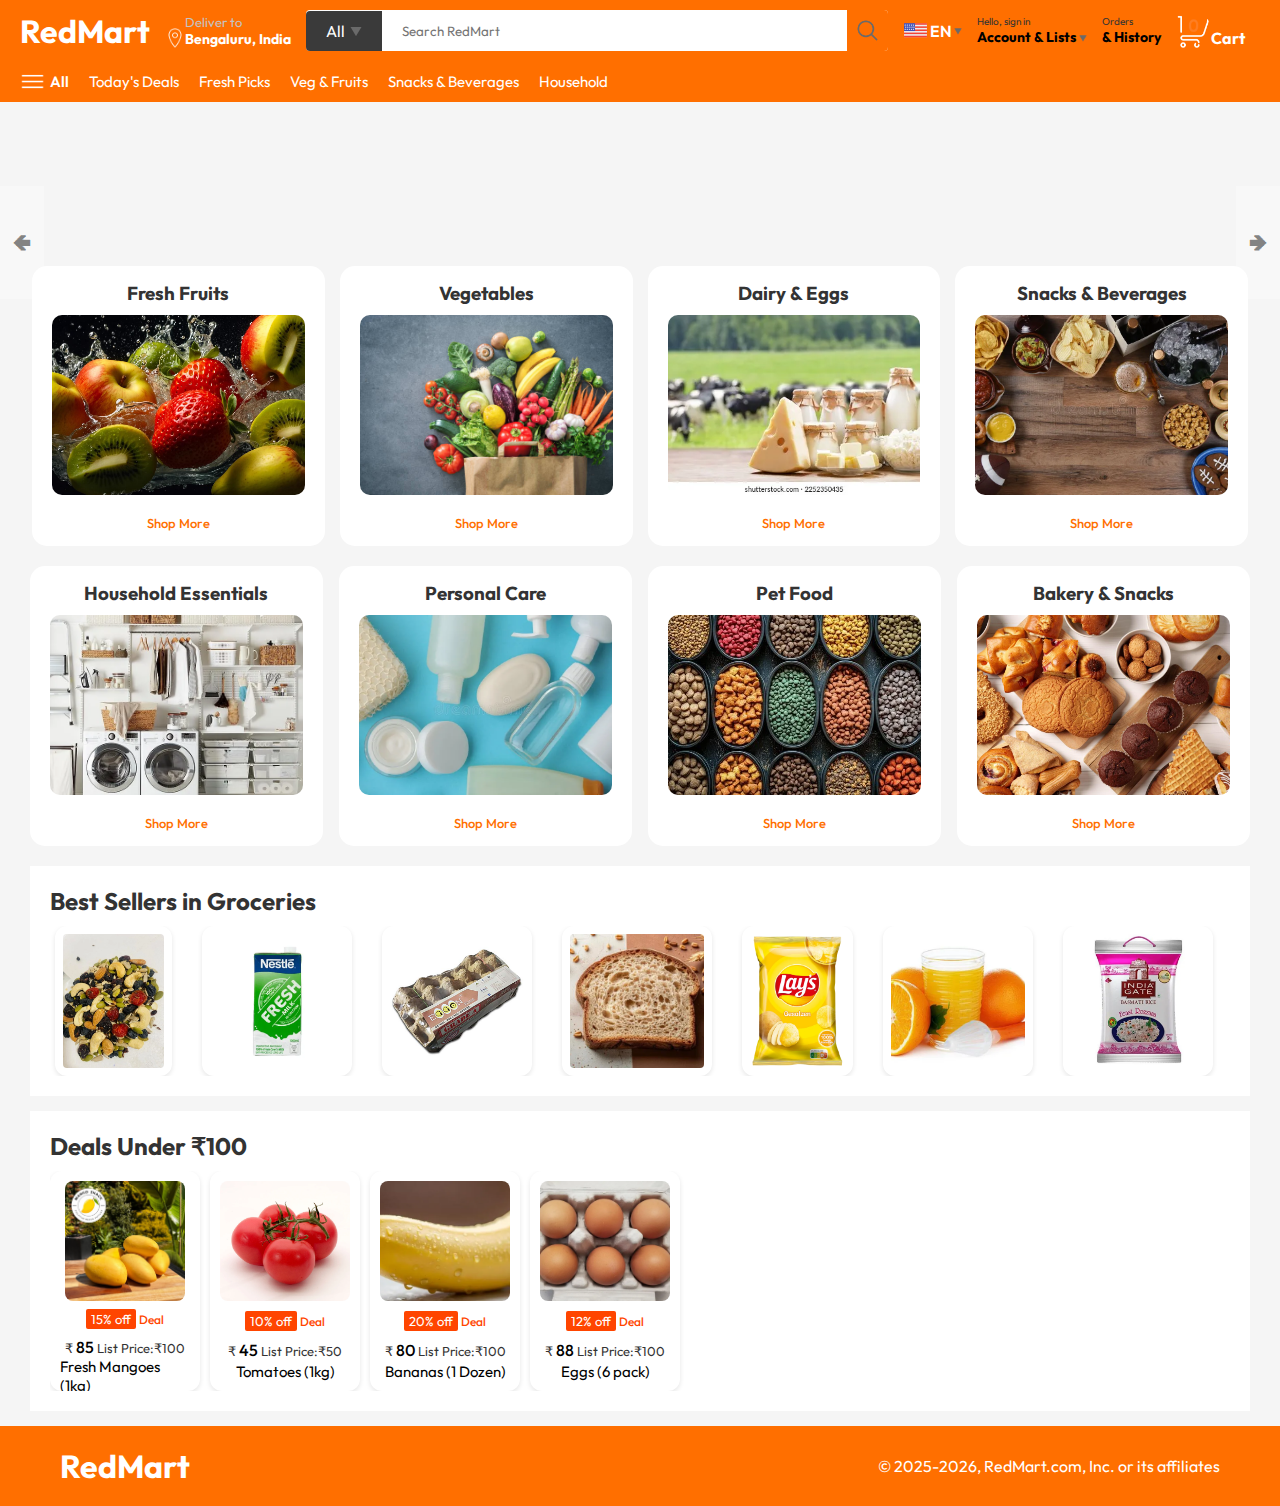
<file: index.html>
<html lang="en">

<head>
    <meta charset="UTF-8">
    <meta name="viewport" content="width=device-width, initial-scale=1.0">
    <title>RedMart</title>
    <link rel="stylesheet" href="./style.css">
</head>

<body>

    <nav>
        <a href="/"><h1>RedMart</h1></a>
        <div class="nav-country">
            <img src="./assets/location_icon.png" height="20" alt="">
            <div>
                <p>Deliver to</p>
                <h1>Bengaluru, India</h1>
            </div>
        </div>
        <div class="nav-search">
            <div class="nav-search-category">
                <p>All</p>
                <img src="./assets/dropdown_icon.png" height="12" alt="">
            </div>
            <input type="text" class="nav-search-input" placeholder="Search RedMart">
            <img src="./assets/search_icon.png" class="nav-search-icon" alt="">
        </div>
        <div class="nav-language">
            <img src="./assets/us_flag.png" width="25px" alt="">
            <p>EN</p>
            <img src="./assets/dropdown_icon.png" width="8px" alt="">
        </div>
        <div class="nav-texts">
            <p><a href="/login.html">Hello, sign in</a></p>
            <h1>Account & Lists <img src="./assets/dropdown_icon.png" width="8px" alt=""> </h1>
        </div>
        <div class="nav-texts">
            <p>Orders</p>
            <h1>& History</h1>
        </div>
        <a href="/login.html" class="mobile-user-icon" style="display: none;">
            <img src="./assets/user.png">
        </a>
        <a href="/cart.html" class="nav-cart">
            <img src="./assets/cart_icon.png" width="35px" alt="">
            <h4>Cart</h4>
        </a>
    </nav>
    <div class="nav-bottom">
        <div>
            <img src="./assets/menu_icon.png" width="25px" alt="">
            <p>All</p>
        </div>
        <p>Today's Deals</p>
        <p>Fresh Picks</p>
        <p>Veg & Fruits</p>
        <p>Snacks & Beverages</p>
        <p>Household</p>
    </div>

    <!-- Header Slider -->
    <div class="header-slider" id="slider">
        <a href="#" class="control_prev">&#129144</a>
        <a href="#" class="control_next">&#129146</a>
        <ul>
            <img class="header-img" src="./assets/grocery_banner1.jpg" alt="Fresh Fruits">
            <img class="header-img" src="./assets/grocery_banner2.jpg" alt="Vegetables">
            <img class="header-img" src="./assets/grocery_banner3.jpg" alt="Snacks & Drinks">
            <img class="header-img" src="./assets/grocery_banner4.jpg" alt="Dairy & Eggs">
        </ul>
    </div>

    <!-- Categories Boxes -->
    <div class="header-box box-row">
        <div class="box-col">
            <h3>Fresh Fruits</h3>
            <img src="./assets/category_fruits.jpg" alt="">
            <a href="/">Shop More</a>
        </div>
        <div class="box-col">
            <h3>Vegetables</h3>
            <img src="./assets/category_vegetables.jpg" alt="">
            <a href="/">Shop More</a>
        </div>
        <div class="box-col">
            <h3>Dairy & Eggs</h3>
            <img src="./assets/category_dairy.jpg" alt="">
            <a href="/">Shop More</a>
        </div>
        <div class="box-col">
            <h3>Snacks & Beverages</h3>
            <img src="./assets/category_snacks.jpg" alt="">
            <a href="/">Shop More</a>
        </div>
    </div>

    <div class="box-row">
        <div class="box-col">
            <h3>Household Essentials</h3>
            <img src="./assets/category_household.jpg" alt="">
            <a href="/">Shop More</a>
        </div>
        <div class="box-col">
            <h3>Personal Care</h3>
            <img src="./assets/category_personal_care.jpg" alt="">
            <a href="/">Shop More</a>
        </div>
        <div class="box-col">
            <h3>Pet Food</h3>
            <img src="./assets/category_pet_food.jpg" alt="">
            <a href="/">Shop More</a>
        </div>
        <div class="box-col">
            <h3>Bakery & Snacks</h3>
            <img src="./assets/category_bakery.jpg" alt="">
            <a href="/">Shop More</a>
        </div>
    </div>

    <!-- Products Slider: Best Sellers -->
    <div class="products-slider">
        <h2>Best Sellers in Groceries</h2>
        <div class="products">
            <img src="./assets/product_fruit_pack.jpg" alt="Mixed Fruits Pack">
            <img src="./assets/product_milk.jpg" alt="Fresh Milk 1L">
            <img src="./assets/product_eggs.jpg" alt="12 Eggs Pack">
            <img src="./assets/product_bread.jpg" alt="Whole Wheat Bread">
            <img src="./assets/product_snacks.jpg" alt="Potato Chips">
            <img src="./assets/product_juice.jpg" alt="Orange Juice">
            <img src="./assets/product_rice.jpg" alt="Basmati Rice 5kg">
            <img src="./assets/product_oil.jpg" alt="Sunflower Oil">
            <img src="./assets/product_detergent.jpg" alt="Laundry Detergent">
            <img src="./assets/product_soap.jpg" alt="Bath Soap Pack">
        </div>
    </div>

    <!-- Deals Under ₹100 -->
    <div class="products-slider-with-price">
        <h2>Deals Under ₹100</h2>
        <div class="products">
            <div class="product-card">
                <div class="product-img-container">
                    <img src="./assets/product_mango.jpg" alt="">
                </div>
                <div class="product-offer">
                    <p>15% off</p> <span>Deal</span>
                </div>
                <p class="product-price">₹ <span>85</span> List Price:₹100</p>
                <h4>Fresh Mangoes (1kg)</h4>
            </div>
            <div class="product-card">
                <div class="product-img-container">
                    <img src="./assets/product_tomato.jpg" alt="">
                </div>
                <div class="product-offer">
                    <p>10% off</p> <span>Deal</span>
                </div>
                <p class="product-price">₹ <span>45</span> List Price:₹50</p>
                <h4>Tomatoes (1kg)</h4>
            </div>
            <div class="product-card">
                <div class="product-img-container">
                    <img src="./assets/product_banana.jpg" alt="">
                </div>
                <div class="product-offer">
                    <p>20% off</p> <span>Deal</span>
                </div>
                <p class="product-price">₹ <span>80</span> List Price:₹100</p>
                <h4>Bananas (1 Dozen)</h4>
            </div>
            <div class="product-card">
                <div class="product-img-container">
                    <img src="./assets/product_eggs_small.jpg" alt="">
                </div>
                <div class="product-offer">
                    <p>12% off</p> <span>Deal</span>
                </div>
                <p class="product-price">₹ <span>88</span> List Price:₹100</p>
                <h4>Eggs (6 pack)</h4>
            </div>
        </div>
    </div>

    <!-- Footer -->
    <footer>
        <h1>RedMart</h1>
        <p>© 2025-2026, RedMart.com, Inc. or its affiliates</p>
    </footer>

</body>

</html>
</file>
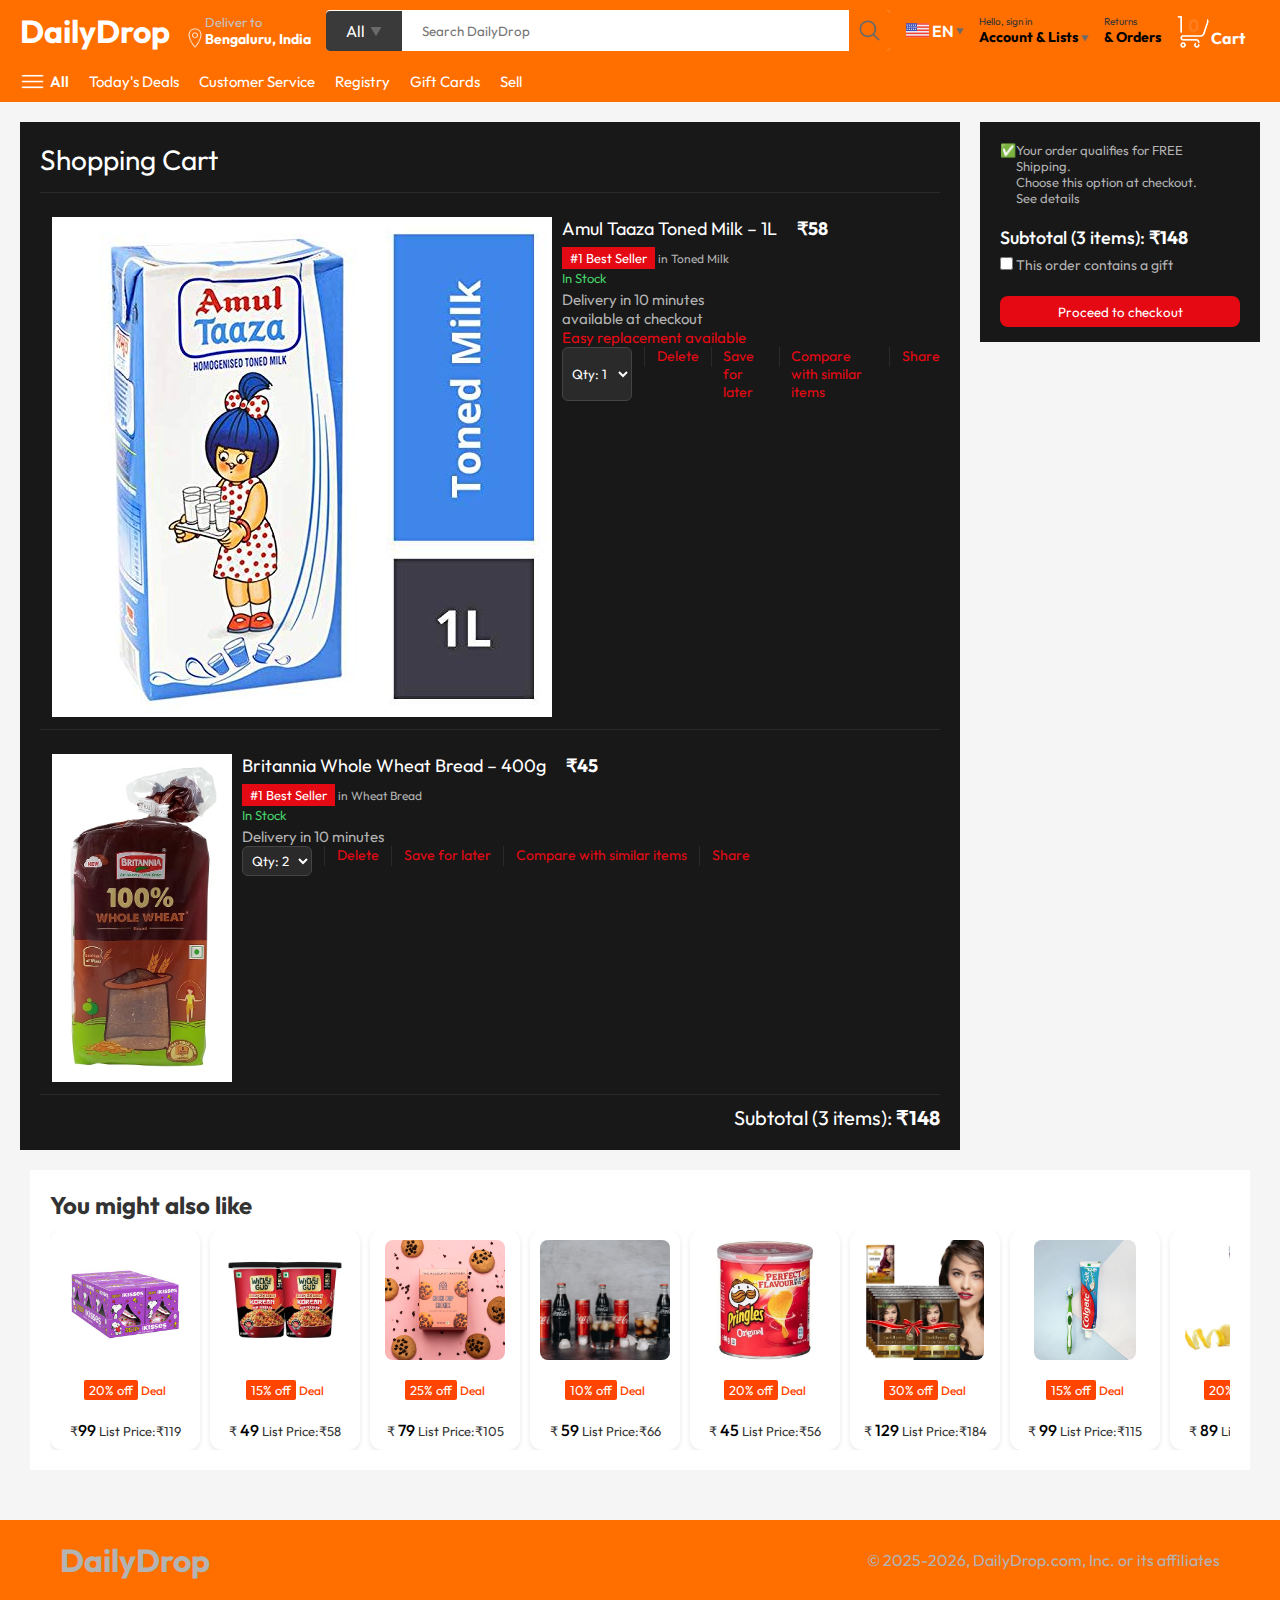
<file: cart.html>
<html lang="en">

<head>
    <meta charset="UTF-8">
    <meta name="viewport" content="width=device-width, initial-scale=1.0">
    <title>Cart</title>
    <link rel="stylesheet" href="./cart.css">
    <link rel="stylesheet" href="./style.css">
</head>

<body>
    <nav>
        <a href="/"><h1>DailyDrop</h1></a>
        <div class="nav-country">
            <img src="./assets/location_icon.png" height="20" alt="">
            <div>
                <p>Deliver to</p>
                <h1>Bengaluru, India</h1>
            </div>
        </div>
        <div class="nav-search">
            <div class="nav-search-category">
                <p>All</p>
                <img src="./assets/dropdown_icon.png" height="12" alt="">
            </div>
            <input type="text" class="nav-search-input" placeholder="Search DailyDrop">
            <img src="./assets/search_icon.png" class="nav-search-icon" alt="">
        </div>
        <div class="nav-language">
            <img src="./assets/us_flag.png" width="25px" alt="">
            <p>EN</p>
            <img src="./assets/dropdown_icon.png" width="8px" alt="">
        </div>
        <div class="nav-texts">
            <p><a href="/login.html">Hello, sign in</a></p>
            <h1>Account & Lists <img src="./assets/dropdown_icon.png" width="8px" alt=""> </h1>
        </div>
        <div class="nav-texts">
            <p>Returns</p>
            <h1>& Orders</h1>
        </div>
        <a href="/login.html" class="mobile-user-icon" style="display: none;">
            <img src="./assets/user.png">
        </a>
        <a href="/cart.html" class="nav-cart">
            <img src="./assets/cart_icon.png" width="35px" alt="">
            <h4>Cart</h4>
        </a>
    </nav>
    <div class="nav-bottom">
        <div>
            <img src="./assets/menu_icon.png" width="25px" alt="">
            <p>All</p>
        </div>
        <p>Today's Deals</p>
        <p>Customer Service</p>
        <p>Registry</p>
        <p>Gift Cards</p>
        <a href="./product.html">Sell</a>
    </div>

    <div class="cart">
        <div class="cart-left">
            <h1>Shopping Cart</h1>
            <hr>
            <div class="product-cart-list">
                <img src="./assets/ipad_img.jpg" alt="">
                <div>
                    <div class="product-cart-titleprice">
                        <p>Amul Taaza Toned Milk – 1L</p>
                        <p><b>₹58</b></p>
                    </div>
                    <p class="product-cart-bestseller"><span>#1 Best Seller</span> in Toned Milk</p>
                    <p class="product-cart-stock">In Stock</p>
                    <p class="product-cart-delivery">Delivery in 10 minutes</br> available at checkout</p>
                    <p class="product-cart-returns">Easy replacement available</p>
                    <div class="product-cart-list-action">
                        <select>
                            <option value="Qty: 1">Qty: 1</option>
                            <option value="Qty: 2">Qty: 2</option>
                            <option value="Qty: 3">Qty: 3</option>
                            <option value="Qty: 4">Qty: 4</option>
                            <option value="Qty: 5">Qty: 5</option>
                        </select>
                        <hr>
                        <p class="action-btn">Delete</p>
                        <hr>
                        <p class="action-btn">Save for later</p>
                        <hr>
                        <p class="action-btn">Compare with similar items</p>
                        <hr>
                        <p class="action-btn">Share</p>
                    </div>
                </div>
            </div>
            <hr>
            <div class="product-cart-list">
                <img src="./assets/product_img.jpg" width="180px" alt="">
                <div>
                    <div class="product-cart-titleprice">
                        <p>Britannia Whole Wheat Bread – 400g</p>
                        <p><b>₹45</b></p>
                    </div>
                    <p class="product-cart-bestseller"><span>#1 Best Seller</span> in Wheat Bread</p>
                    <p class="product-cart-stock">In Stock</p>
                    <p class="product-cart-delivery">Delivery in 10 minutes</p>
                    <div class="product-cart-list-action">
                        <select>
                            <option value="Qty: 2">Qty: 2</option>
                            <option value="Qty: 1">Qty: 1</option>
                            <option value="Qty: 3">Qty: 3</option>
                            <option value="Qty: 4">Qty: 4</option>
                            <option value="Qty: 5">Qty: 5</option>
                        </select>
                        <hr>
                        <p class="action-btn">Delete</p>
                        <hr>
                        <p class="action-btn">Save for later</p>
                        <hr>
                        <p class="action-btn">Compare with similar items</p>
                        <hr>
                        <p class="action-btn">Share</p>
                    </div>
                </div>
            </div>
            <hr>
            <div class="cart-list-subtotal">
                Subtotal (3 items): <b>₹148</b>
            </div>
        </div>
        <div class="cart-right">
            <div class="cart-free-delivery">
                <p>&#x2705</p>
                <p>Your order qualifies for FREE Shipping. <br> Choose this option at checkout. <br> See details</p>
            </div>
            <p class="cart-subtotal">Subtotal (3 items): <b>₹148</b></p>
            <p class="cart-right-gift"><input type="checkbox"> This order contains a gift</p>
            <button>Proceed to checkout</button>
        </div>
    </div>

    <section class="products-slider-with-price">
        <h2>You might also like</h2>
        <div class="products">
            <div class="product-card">
                <div class="product-img-container">
                    <img src="./assets/product2-1.jpg" alt="">
                </div>
                <div class="product-offer">
                    <p>20% off</p> <span>Deal</span>
                </div>
                <p class="product-price">₹<span>99</span> List Price:₹119</p>
            </div>
            <div class="product-card">
                <div class="product-img-container">
                    <img src="./assets/product2-2.jpg" alt="">
                </div>
                <div class="product-offer">
                    <p>15% off</p> <span>Deal</span>
                </div>
                <p class="product-price">₹ <span>49</span> List Price:₹58</p>
            </div>
            <div class="product-card">
                <div class="product-img-container">
                    <img src="./assets/product2-3.jpg" alt="">
                </div>
                <div class="product-offer">
                    <p>25% off</p> <span>Deal</span>
                </div>
                <p class="product-price">₹ <span>79</span> List Price:₹105</p>
            </div>
            <div class="product-card">
                <div class="product-img-container">
                    <img src="./assets/product2-4.jpg" alt="">
                </div>
                <div class="product-offer">
                    <p>10% off</p> <span>Deal</span>
                </div>
                <p class="product-price">₹ <span>59</span> List Price:₹66</p>
            </div>
            <div class="product-card">
                <div class="product-img-container">
                    <img src="./assets/product2-5.jpg" alt="">
                </div>
                <div class="product-offer">
                    <p>20% off</p> <span>Deal</span>
                </div>
                <p class="product-price">₹ <span>45</span> List Price:₹56</p>
            </div>
            <div class="product-card">
                <div class="product-img-container">
                    <img src="./assets/product2-6.jpg" alt="">
                </div>
                <div class="product-offer">
                    <p>30% off</p> <span>Deal</span>
                </div>
                <p class="product-price">₹ <span>129</span> List Price:₹184</p>
            </div>
            <div class="product-card">
                <div class="product-img-container">
                    <img src="./assets/product2-7.jpg" alt="">
                </div>
                <div class="product-offer">
                    <p>15% off</p> <span>Deal</span>
                </div>
                <p class="product-price">₹ <span>99</span> List Price:₹115</p>
            </div>
            <div class="product-card">
                <div class="product-img-container">
                    <img src="./assets/product2-8.jpg" alt="">
                </div>
                <div class="product-offer">
                    <p>20% off</p> <span>Deal</span>
                </div>
                <p class="product-price">₹ <span>89</span> List Price:₹111</p>
            </div>
            <div class="product-card">
                <div class="product-img-container">
                    <img src="./assets/product2-9.jpg" alt="">
                </div>
                <div class="product-offer">
                    <p>10% off</p> <span>Deal</span>
                </div>
                <p class="product-price">₹ <span>150</span> List Price:₹167</p>
            </div>
            <div class="product-card">
                <div class="product-img-container">
                    <img src="./assets/product2-10.jpg" alt="">
                </div>
                <div class="product-offer">
                    <p>15% off</p> <span>Deal</span>
                </div>
                <p class="product-price">₹ <span>149</span> List Price:₹175</p>
            </div>
            <div class="product-card">
                <div class="product-img-container">
                    <img src="./assets/product2-11.jpg" alt="">
                </div>
                <div class="product-offer">
                    <p>20% off</p> <span>Deal</span>
                </div>
                <p class="product-price">₹ <span>8,01,00,000</span> List Price:₹10,01,00,000</p>
            </div>
        </div>
    </section>

    <footer class="footer-cart">
        <h1>DailyDrop</h1>
        <p>© 2025-2026, DailyDrop.com, Inc. or its affiliates</p>
    </footer>


<script>
    const scrollContainer = document.querySelectorAll(".products");
        for (const item of scrollContainer) {
            item.addEventListener("wheel", (evt) => {
            evt.preventDefault();
            item.scrollLeft += evt.deltaY;
        });
    }
</script>
</body>

</html>
</file>
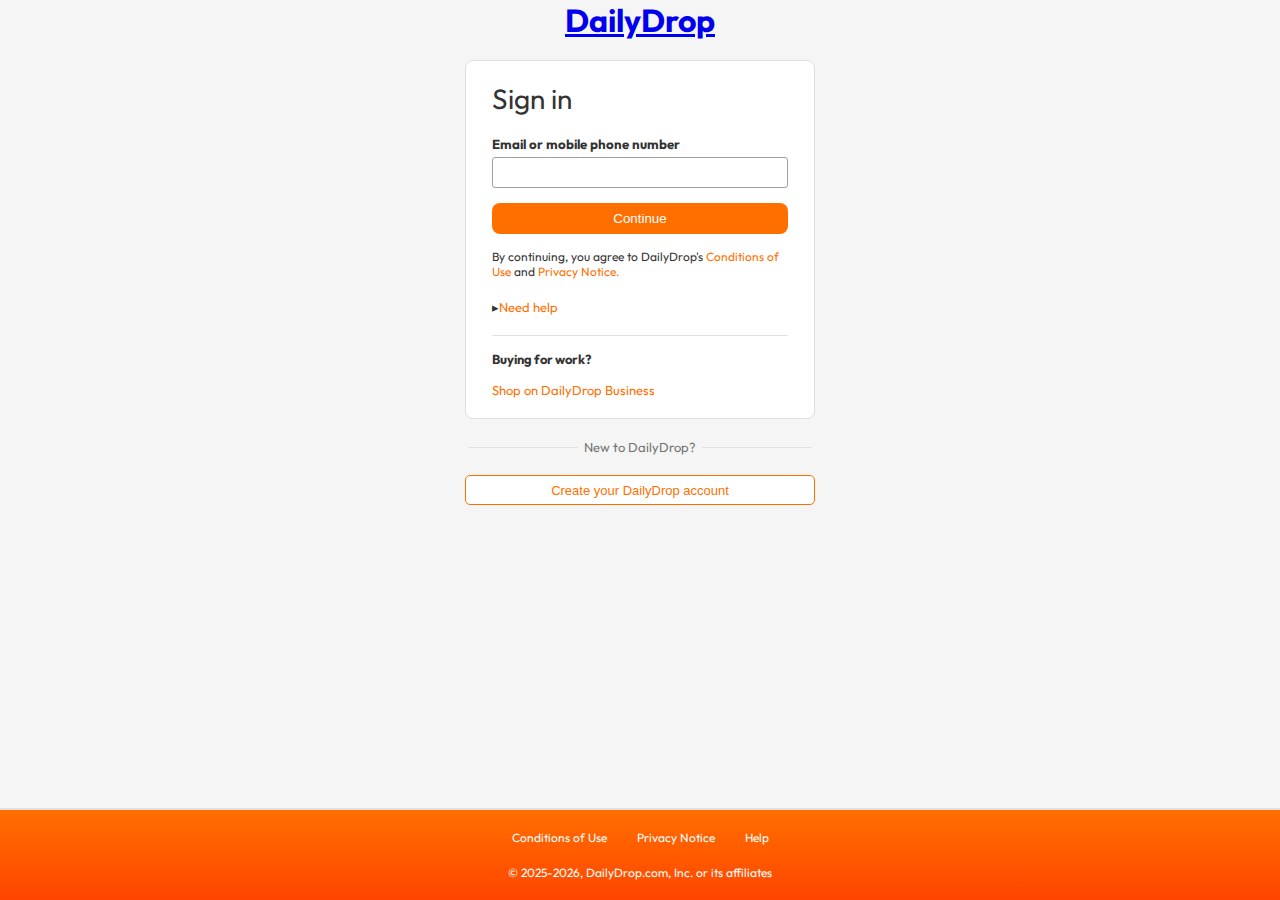
<file: login.html>
<html lang="en">
<head>
    <meta charset="UTF-8">
    <meta name="viewport" content="width=device-width, initial-scale=1.0">
    <title>Login</title>
    <link rel="stylesheet" href="./login.css">
</head>
<body>
    <a href="/"><h1>DailyDrop</h1></a>
    <div class="login-container">
        <h1 class="login-title">Sign in</h1>
        <h5 class="input-lable">Email or mobile phone number</h5>
        <input type="text" >
        <button>Continue</button>
        <p class="login-condition">By continuing, you agree to DailyDrop's <span>Conditions of Use</span> and <span>Privacy Notice.</span></p>
        <p class="login-help">&#9656<span>Need help</span></p>
        <hr>
        <h4>Buying for work?</h4>
        <p class="login-business"><span>Shop on DailyDrop Business</span></p>
    </div>
    <div class="login-section-text">
        <hr><p>New to DailyDrop?</p><hr>
    </div>
    <a href="./signup.html"><button class="login-signup-btn">Create your DailyDrop account</button></a>
    <footer>
        <div class="footer-links">
            <a href="#"> Conditions of Use </a>
            <a href="#"> Privacy Notice </a>
            <a href="#"> Help </a>
        </div>
        <p class="footer-copyright">
            © 2025-2026, DailyDrop.com, Inc. or its affiliates
        </p>
    </footer>
</body>
</html>
</file>
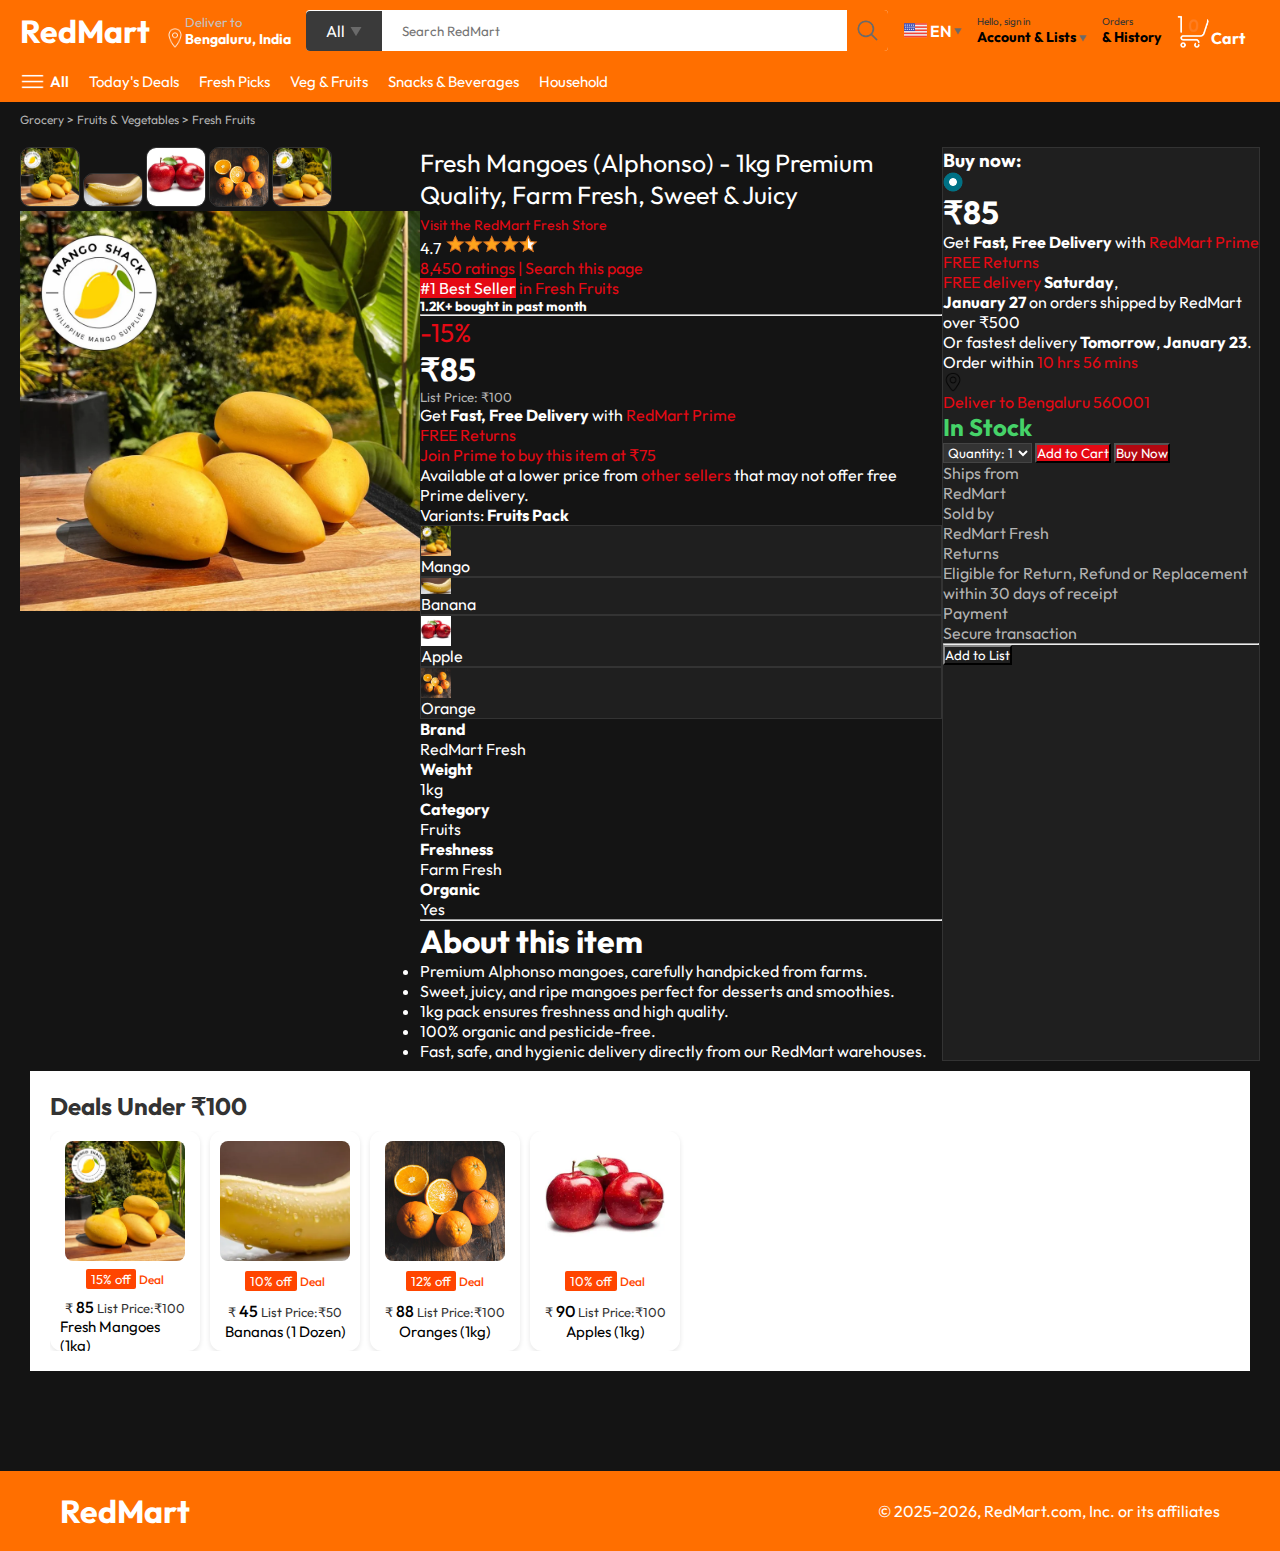
<file: product.html>
<html lang="en">

<head>
    <meta charset="UTF-8">
    <meta name="viewport" content="width=device-width, initial-scale=1.0">
    <title>Product Page</title>
    <link rel="stylesheet" href="./style.css">
    <link rel="stylesheet" href="./product.css">
</head>

<body>
    <nav>
        <a href="/"><h1>RedMart</h1></a>
        <div class="nav-country">
            <img src="./assets/location_icon.png" height="20" alt="">
            <div>
                <p>Deliver to</p>
                <h1>Bengaluru, India</h1>
            </div>
        </div>
        <div class="nav-search">
            <div class="nav-search-category">
                <p>All</p>
                <img src="./assets/dropdown_icon.png" height="12" alt="">
            </div>
            <input type="text" class="nav-search-input" placeholder="Search RedMart">
            <img src="./assets/search_icon.png" class="nav-search-icon" alt="">
        </div>
        <div class="nav-language">
            <img src="./assets/us_flag.png" width="25px" alt="">
            <p>EN</p>
            <img src="./assets/dropdown_icon.png" width="8px" alt="">
        </div>
        <div class="nav-texts">
            <p><a href="/login.html">Hello, sign in</a></p>
            <h1>Account & Lists <img src="./assets/dropdown_icon.png" width="8px" alt=""> </h1>
        </div>
        <div class="nav-texts">
            <p>Orders</p>
            <h1>& History</h1>
        </div>
        <a href="/login.html" class="mobile-user-icon" style="display: none;">
            <img src="./assets/user.png">
        </a>
        <a href="/cart.html" class="nav-cart">
            <img src="./assets/cart_icon.png" width="35px" alt="">
            <h4>Cart</h4>
        </a>
    </nav>
    <div class="nav-bottom">
        <div>
            <img src="./assets/menu_icon.png" width="25px" alt="">
            <p>All</p>
        </div>
        <p>Today's Deals</p>
        <p>Fresh Picks</p>
        <p>Veg & Fruits</p>
        <p>Snacks & Beverages</p>
        <p>Household</p>
    </div>

    <p class="breadcrum">
        Grocery > Fruits & Vegetables > Fresh Fruits
    </p>

    <div class="product-display">
        <div class="product-d-image">
            <div class="product-list-image">
                <img src="./assets/product_mango.jpg" width="60" alt="">
                <img src="./assets/product_banana.jpg" width="60" alt="">
                <img src="./assets/product_apple.jpg" width="60" alt="">
                <img src="./assets/product_orange.jpg" width="60" alt="">
                <img src="./assets/product_mango.jpg" width="60" alt="">
            </div>
            <div class="product-main-image">
                <img src="./assets/product_mango.jpg" width="400" alt="Fresh Mangoes">
            </div>
        </div>
        <div class="product-d-details">
            <p class="product-title">
                Fresh Mangoes (Alphonso) - 1kg Premium Quality, Farm Fresh, Sweet & Juicy
            </p>
            <p class="product-store">
                Visit the RedMart Fresh Store
            </p>
            <div class="product-rating">
                <div>
                    <div>4.7 <img src="./assets/rating_img.png" height="20px" alt=""></div>
                    <p>8,450 ratings | Search this page</p>
                </div>
                <p><span>#1 Best Seller</span> in Fresh Fruits</p>
                <h5>1.2K+ bought in past month</h5>
                <hr>
            </div>
            <div class="product-prices">
                <div>
                    <p>-15%</p>
                    <h1>₹<span>85</span></h1>
                </div>
                <h5>List Price: <span>₹100</span></h5>
                <p>Get <b>Fast, Free Delivery</b> with <span>RedMart Prime</span></p>
                <p><span>FREE Returns</span></p>
                <p><span>Join Prime to buy this item at ₹75</span></p>
                <p>Available at a lower price from <span>other sellers</span> that may not offer free Prime delivery.</p>
            </div>
            <div class="product-color-selection">
                <p>Variants: <b>Fruits Pack</b></p>
                <div class="product-color-options">
                    <div class="option">
                        <img src="./assets/product_mango.jpg" width="30px" alt="">
                        <p>Mango</p>
                    </div>
                    <div class="option">
                        <img src="./assets/product_banana.jpg" width="30px" alt="">
                        <p>Banana</p>
                    </div>
                    <div class="option">
                        <img src="./assets/product_apple.jpg" width="30px" alt="">
                        <p>Apple</p>
                    </div>
                    <div class="option">
                        <img src="./assets/product_orange.jpg" width="30px" alt="">
                        <p>Orange</p>
                    </div>
                </div>
            </div>
            <div class="product-info">
                <p><b>Brand</b></p>
                <p>RedMart Fresh</p>
                <p><b>Weight</b></p>
                <p>1kg</p>
                <p><b>Category</b></p>
                <p>Fruits</p>
                <p><b>Freshness</b></p>
                <p>Farm Fresh</p>
                <p><b>Organic</b></p>
                <p>Yes</p>
            </div>
            <hr>
            <div class="product-description">
                <h1>About this item</h1>
                <ul>
                    <li>Premium Alphonso mangoes, carefully handpicked from farms.</li>
                    <li>Sweet, juicy, and ripe mangoes perfect for desserts and smoothies.</li>
                    <li>1kg pack ensures freshness and high quality.</li>
                    <li>100% organic and pesticide-free.</li>
                    <li>Fast, safe, and hygienic delivery directly from our RedMart warehouses.</li>
                </ul>
            </div>
        </div>
        <div class="product-d-purchase">
            <div class="title">
                <h3>Buy now:</h3><img src="./assets/circle_icon.png" width="20" alt="">
            </div>
            <h1 class="price">₹<span>85</span></h1>
            <div class="gap">
                <p>Get <b>Fast, Free Delivery</b> with <span>RedMart Prime</span></p>
                <p><span>FREE Returns</span></p>
            </div>
            <div class="gap">
                <p><span>FREE delivery</span> <b>Saturday</b>,</p>
                <p><b>January 27</b> on orders shipped by RedMart over ₹500</p>
            </div>
            <div class="gap">
                <p>Or fastest delivery <b>Tomorrow</b>, <b>January 23</b>. Order within <span>10 hrs 56 mins</span></p>
            </div>
            <div class="pincode-section">
                <img src="/assets/location_icon_dark.png" width="20" alt="">
                <p><span>Deliver to Bengaluru 560001</span></p>
            </div>
            <h2 class="product-stock">In Stock</h2>
            <select class="product-quantity">
                <option value="1">Quantity: 1</option>
                <option value="2">Quantity: 2</option>
                <option value="3">Quantity: 3</option>
            </select>
            <button class="btn">
                Add to Cart
            </button>
            <button class="btn product-buy">
                Buy Now
            </button>
            <div class="product-seller-info">
                <p>Ships from</p>
                <p class="product-info-value">RedMart</p>
                <p>Sold by</p>
                <p class="product-info-value">RedMart Fresh</p>
                <p>Returns</p>
                <p class="product-info-value">Eligible for Return, Refund or Replacement within 30 days of receipt</p>
                <p>Payment</p>
                <p class="product-info-value">Secure transaction</p>
            </div>
            <hr>
            <button class="product-addtolist">Add to List</button>
        </div>
    </div>

    <!-- Deals Under ₹100 -->
    <div class="products-slider-with-price">
        <h2>Deals Under ₹100</h2>
        <div class="products">
            <div class="product-card">
                <div class="product-img-container">
                    <img src="./assets/product_mango.jpg" alt="">
                </div>
                <div class="product-offer">
                    <p>15% off</p> <span>Deal</span>
                </div>
                <p class="product-price">₹ <span>85</span> List Price:₹100</p>
                <h4>Fresh Mangoes (1kg)</h4>
            </div>
            <div class="product-card">
                <div class="product-img-container">
                    <img src="./assets/product_banana.jpg" alt="">
                </div>
                <div class="product-offer">
                    <p>10% off</p> <span>Deal</span>
                </div>
                <p class="product-price">₹ <span>45</span> List Price:₹50</p>
                <h4>Bananas (1 Dozen)</h4>
            </div>
            <div class="product-card">
                <div class="product-img-container">
                    <img src="./assets/product_orange.jpg" alt="">
                </div>
                <div class="product-offer">
                    <p>12% off</p> <span>Deal</span>
                </div>
                <p class="product-price">₹ <span>88</span> List Price:₹100</p>
                <h4>Oranges (1kg)</h4>
            </div>
            <div class="product-card">
                <div class="product-img-container">
                    <img src="./assets/product_apple.jpg" alt="">
                </div>
                <div class="product-offer">
                    <p>10% off</p> <span>Deal</span>
                </div>
                <p class="product-price">₹ <span>90</span> List Price:₹100</p>
                <h4>Apples (1kg)</h4>
            </div>
        </div>
    </div>

    <footer class="product-footer">
        <h1>RedMart</h1>
        <p>© 2025-2026, RedMart.com, Inc. or its affiliates</p>
    </footer>

<script>
    const scrollContainer = document.querySelectorAll(".products");
    for (const item of scrollContainer) {
        item.addEventListener("wheel", (evt) => {
        evt.preventDefault();
        item.scrollLeft += evt.deltaY;
    });
    }
</script>
</body>
</html>
</file>
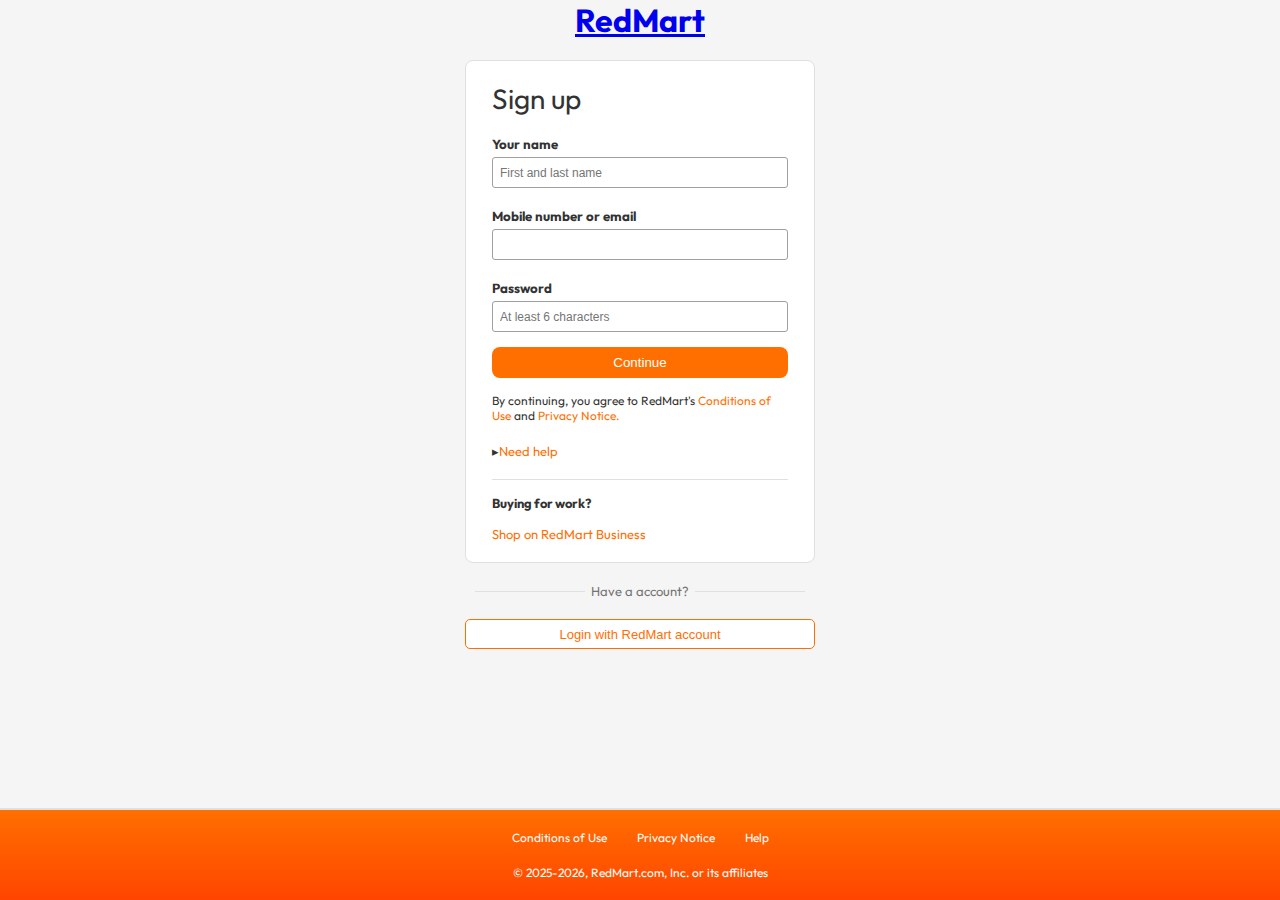
<file: signup.html>
<html lang="en">
<head>
    <meta charset="UTF-8">
    <meta name="viewport" content="width=device-width, initial-scale=1.0">
    <title>Login</title>
    <link rel="stylesheet" href="./login.css">
</head>
<body>
    <a href="/"><h1>RedMart</h1></a>
    <div class="login-container">
        <h1 class="login-title">Sign up</h1>
        <h5 class="input-lable">Your name</h5>
        <input type="text" placeholder="First and last name">
        <h5 class="input-lable">Mobile number or email</h5>
        <input type="text" >
        <h5 class="input-lable">Password</h5>
        <input type="password" placeholder="At least 6 characters">
        <button>Continue</button>
        <p class="login-condition">By continuing, you agree to RedMart's <span>Conditions of Use</span> and <span>Privacy Notice.</span></p>
        <p class="login-help">&#9656<span>Need help</span></p>
        <hr>
        <h4>Buying for work?</h4>
        <p class="login-business"><span>Shop on RedMart Business</span></p>
    </div>
    <div class="login-section-text">
        <hr><p>Have a account?</p><hr>
    </div>
    <a href="./login.html"><button class="login-signup-btn">Login with RedMart account</button></a>
    <footer>
        <div class="footer-links">
            <a href="#"> Conditions of Use </a>
            <a href="#"> Privacy Notice </a>
            <a href="#"> Help </a>
        </div>
        <p class="footer-copyright">
            © 2025-2026, RedMart.com, Inc. or its affiliates
        </p>
    </footer>
</body>
</html>
</file>
<file: style.css>
@import url('https://fonts.googleapis.com/css2?family=Outfit&display=swap');

* {
    margin: 0;
    padding: 0;
    box-sizing: border-box;
    font-family: Outfit;
}

body {
    background: #f5f5f5; /* light grey background */
}

a {
    text-decoration: none;
    color: inherit;
}

nav {
    display: flex;
    align-items: center;
    justify-content: space-between;
    background-color: #ff6f00; /* primary nav color */
    padding: 10px 20px;
    color: white;
}

.nav-country {
    display: flex;
    align-items: end;
    margin-left: 15px;
    font-size: 13px;
    color: #c4c4c4;
}

.nav-country h1 {
    font-size: 14px;
    color: #ffffff;
}

.nav-search {
    flex: 1;
    display: flex;
    align-items: center;
    background: #ffffff; /* keep search white */
    color: #333333;
    max-width: 1000px;
    border-radius: 4px;
    margin-left: 15px;
}

.nav-search-category {
    display: flex;
    align-items: center;
    padding: 10px 20px;
    gap: 5px;
    background-color: #3a3a3a;
    color: #ffffff; 
    border-radius: 4px 0px 0px 4px;
}

.nav-search-input {
    border: none;
    outline: none;
    padding-left: 20px;
    width: 100%;
}

.nav-search-icon {
    max-width: 41px;
    padding: 8px;
    background: #ff6f00; /* search button */
    color: #ffffff;
    border-radius: 0px 4px 4px 0px;
}

.nav-language {
    display: flex;
    align-items: center;
    gap: 2px;
    font-weight: 600;
    margin-left: 15px;
}

.nav-texts {
    margin-left: 15px;
}

.nav-texts p {
    font-size: 10px;
    color: #333333;
}

.nav-texts h1 {
    font-size: 14px;
    color: #000000;
}

.nav-cart {
    display: flex;
    align-items: end;
    margin: 0px 15px;
}

.nav-bottom {
    display: flex;
    align-items: center;
    gap: 20px;
    padding: 8px 20px;
    background: #ff6f00; /* nav bottom bar */
    color: white;
    font-size: 15px;
}

.nav-bottom div {
    display: flex;
    align-items: center;
    gap: 5px;
    font-weight: 600;
}

.header-slider ul {
    display: flex;
    overflow-y: hidden;
}

.header-img {
    max-width: 100%;
    mask-image: linear-gradient(to bottom, #000000 50%, transparent 100%);
}

.header-slider a {
    position: absolute;
    top: 20%;
    z-index: 1;
    padding: 5vh 1vw;
    background: #ffffff4f;
    color: #0000007b;
    text-decoration: none;
    font-weight: 600;
    font-size: 18px;
    cursor: pointer;
}

.header-slider {
    position: relative;
    width: 100%;
    height: 420px;              
    overflow: hidden;
}

.header-slider ul {
    height: 420px;              
}

.header-img {
    height: 420px;              
    object-fit: cover;
    flex-shrink: 0;             
    display: none;     
    width: 100%;          
}

.control_next {
    right: 0;
}

.box-row {
    display: flex;
    flex-wrap: wrap;
    row-gap: 20px;
    justify-content: space-between;
    margin: 20 30px;
}

.header-box {
    margin-top: -20vw;
}

/* Box column setup */
.box-col {
    display: flex;
    flex-direction: column;
    gap: 10px;
    padding: 15px 20px;
    background: #ffffff; /* card background */
    z-index: 1;
    max-width: 24%;
    min-width: 200px;
    color: #333333;
    text-align: center; /* center content */
    border-radius: 15px; /* rounded corners for the card */
}

/* Box links */
.box-col a {
    text-decoration: none;
    font-size: 13px;
    color: #ff6f00; /* card links */
    font-weight: 500;
}

/* Fix all images to same size */
.box-col img {
    width: 100%;       /* fill box width */
    height: 180px;     /* fixed height for uniformity */
    object-fit: cover; /* crop if needed, no stretching */
    border-radius: 10px; /* rounded corners for image */
    display: block;
    margin: 0 auto 10px auto;
}

/* Responsive for smaller screens */
.header-box.box-row {
    display: flex;
    flex-wrap: wrap;
    gap: 15px;
    justify-content: center;
}

.box-col {
    flex: 1 1 220px; /* each box min 220px, grows to fill row */
}

.products-slider {
    background-color: #ffffff; /* slider background */
    margin: 0px 30px;
    padding: 20px;
    margin-bottom: 15px;
    color: #333333;
}

.products-slider .products {
    display: flex;
    overflow-x: auto;
    gap: 20px;
    margin-top: 10px;
}

.products-slider .products::-webkit-scrollbar {
    display: none;
}

.products-slider .products a,
.products-slider .products img {
    display: inline-block;
    background-color: #ffffff;  /* white card behind image */
    border-radius: 12px;        /* rounded corners */
    padding: 8px;               /* space around image */
    margin: 0 5px;              /* spacing between cards */
    width: 150px;               /* fixed width */
    height: 150px;              /* fixed height */
    object-fit: cover;          /* fill card without stretching */
    box-shadow: 0 2px 5px rgba(0,0,0,0.1); /* optional soft shadow */
}

.products-slider-with-price {
    background-color: #ffffff; /* slider background */
    margin: 0px 30px;
    padding: 20px;
    margin-bottom: 15px;
    color: #333333;
}

.products-slider-with-price .products {
    display: flex;
    overflow-x: auto;
    gap: 10px;
    margin-top: 10px;
}

.products-slider-with-price .products::-webkit-scrollbar {
    display: none;
}

.product-card {
    display: flex;
    flex-direction: column;
    justify-content: space-between;
    align-items: center;
    min-width: 150px;           /* fixed width */
    max-width: 150px;
    height: 220px;              /* fixed height for uniformity */
    background: #ffffff;        /* white card */
    border-radius: 12px;        /* rounded corners for the card */
    padding: 10px;
    box-shadow: 0 2px 5px rgba(0,0,0,0.1); /* subtle shadow */
    flex-shrink: 0; 
}

.products-slider-with-price img {
    width: 100%;               /* fill the card width */
    height: 120px;             /* uniform height */
    object-fit: cover;         /* avoid stretching */
    border-radius: 8px;        /* rounded corners for image */
    margin: 0;
}

.product-offer p {
    background-color: #ff4500; /* discount tags */
    color: #ffffff;
    display: inline-block;
    padding: 2px 5px;
    border-radius: 2px;
    margin: 8px 0px;
    font-size: 13px;
}

.product-offer span {
    color: #ff4500;
    font-weight: 500;
    font-size: 12px;
}

.product-price {
    color: #333333;
    font-size: 13px;
}

.product-price span {
    font-size: 16px;
    font-weight: 500;
    color: #000000;
}

.product-card h4 {
    color: #000000;
    font-size: 15px;
    font-weight: 400;
}

footer {
    display: flex;
    justify-content: space-between;
    align-items: center;
    color: #ffffff;
    background-color: #ff6f00; /* footer background */
    padding: 20px 60px;
}

/* ---------- media query ----------- */

@media only screen and (max-width: 900px){
    nav{
        flex-wrap: wrap;
    }
    .nav-search{
        order: 7;
        margin: 15px 0 5px;
        min-width: 300px;
    }
    .box-col{
        max-width: 48%;
    }
}

@media only screen and (max-width: 600px){
    .nav-country{
        display: none;
    }
    .nav-language{
        display: none;
    }
    .nav-texts{
        display: none;
    }
    .nav-bottom{
        font-size: 13px;
        gap: 10px;
        overflow-x: scroll;
    }
    .nav-bottom::-webkit-scrollbar{
       display: none;
    }
    .nav-bottom p{
        text-wrap: nowrap;
    }
    .mobile-user-icon{
        display: flex !important;
        flex: 1;
        justify-content: flex-end;
    }
    .mobile-user-icon img{
        width: 25px;
    }
    .nav-cart h4{
        display: none;
    }
    .nav-cart img{
        width: 25px;
    }
    .header-slider a{
        top: 24%;
        padding: 2vh 1vw;
        font-size: 15px;
    }
    .box-col{
        max-width: 100%;
        width: 100%;
    }
    footer{
        justify-content: center;
        flex-direction: column;
        font-size: 14px;
    }
}

/* ---------- EXTRA MEDIA QUERIES (layout only) ----------- */

/* Small laptops / tablets landscape */
@media only screen and (max-width: 1024px) {
    .nav-search {
        max-width: 100%;
    }

    .products-slider,
    .products-slider-with-price {
        margin: 0 15px;
    }

    .box-row {
        justify-content: center;
        gap: 20px;
    }
}

/* Tablets portrait */
@media only screen and (max-width: 768px) {
    nav {
        flex-wrap: wrap;
    }

    .nav-search {
        width: 100%;
        order: 6;
    }

    .box-col {
        max-width: 48%;
    }

    .products-slider .products,
    .products-slider-with-price .products {
        overflow-x: auto;
    }
}

/* Small mobiles */
@media only screen and (max-width: 480px) {
    .nav-search {
        min-width: unset;
    }

    .products-slider .products,
    .products-slider-with-price .products {
        gap: 15px;
    }

    .product-card {
        min-width: 200px;
    }

    footer {
        text-align: center;
    }
}
</file>
<file: cart.css>
.cart {
    display: flex;
    gap: 20px;
    margin: 20px;
}

.cart-left {
    background-color: #181818;
    padding: 20px;
    color: #ffffff;
}

.cart-left h1 {
    font-size: 28px;
    font-weight: 400;
    margin-bottom: 15px;
    color: #ffffff;
}

.cart-left hr {
    border: none;
    height: 1px;
    background-color: #2a2a2a;
}

.product-cart-list {
    display: flex;
    align-items: start;
    gap: 10px;
    padding: 24px 0px 12px 12px;
}

.product-cart-titleprice {
    display: flex;
    gap: 20px;
    font-size: 18px;
    color: #ffffff;
}

.product-cart-bestseller {
    font-size: 12px;
    margin-top: 10px;
    color: #b3b3b3;
}

.product-cart-bestseller span {
    font-size: 13px;
    background-color: #E50914;
    color: #ffffff;
    padding: 3px 8px;
}

.product-cart-stock {
    font-size: 13px;
    color: #46d369;
    margin: 4px 0px;
}

.product-cart-delivery {
    font-size: 15px;
    color: #b3b3b3;
}

.product-cart-returns {
    font-size: 15px;
    color: #E50914;
    font-weight: 400;
}

.product-cart-giftoption{
    color: #b3b3b3;
    font-size: 13px;
    margin: 3px 0px;
}

.product-cart-giftoption span{
    color: #E50914;
}

.product-cart-specs{
    max-width: 150px;
    display: grid;
    grid-template-columns: auto auto;
    row-gap: 3px;
    font-size: 13px;
    margin: 7px 0px;
    color: #b3b3b3;
}

.product-cart-list-action{
    display: flex;
    gap: 12px;
    font-size: 14px;
    color: #E50914;
}

.product-cart-list-action hr{
    height: 20px;
    width: 1px;
    background-color: #2a2a2a;
}

.product-cart-list-action select{
    padding:5px;
    border-radius: 6px;
    background-color: #2a2a2a;
    color: #ffffff;
    border: 1px solid #444;
}

.cart-list-subtotal{
    text-align: right;
    font-size: 20px;
    margin-top: 10px;
    color: #ffffff;
}

.cart-right{
    background-color: #181818;
    padding: 20px;
    max-height: 220px;
    min-width: 280px;
    color: #ffffff;
}

.cart-free-delivery{
    display: flex;
    font-size: 13px;
    color: #b3b3b3;
}

.cart-subtotal{
    margin-top: 20px;
    font-size: 18px;
    font-weight: 500;
    color: #ffffff;
}

.cart-right-gift{
    margin: 7px 0px;
    font-size: 14px;
    color: #b3b3b3;
}

.cart-right button{
    width: 100%;
    height: 31px;
    margin: 15px 0px;
    background: #E50914;
    color: #ffffff;
    border: none;
    border-radius: 8px;
    cursor: pointer;
}

.cart-right button:hover{
    background: #B20710;
}

.footer-cart{
    margin-top: 50px;
    color: #b3b3b3;
}

/* ------------- media query -------------- */

@media only screen and (max-width: 900px){
    .cart{
        flex-wrap: wrap;
    }
}
@media only screen and (max-width: 600px){
    
    .product-cart-list{
        padding: 24px 0;
    }
    .product-cart-list img{
        width: 80px;
    }
    .product-cart-titleprice{
        flex-wrap: wrap;
        font-size: 14px;
    }
    .product-cart-delivery{
        font-size: 13px;
    }
    .product-cart-list-action .action-btn:nth-last-child(1){
        display: none;
    }
    .product-cart-list-action hr:nth-last-child(2){
        display: none;
    }
    .product-cart-list-action .action-btn:nth-last-child(3){
        display: none;
    }
    .product-cart-list-action hr:nth-last-child(4){
        display: none;
    }
    .cart-right{
        min-width: 100%;
    }
}
</file>
<file: login.css>
@import url('https://fonts.googleapis.com/css2?family=Outfit&display=swap');

*{
    padding: 0;
    margin: 0;
    box-sizing: border-box;
}
body{
    background-color: #f5f5f5; /* light grey background */
    text-align: center;
    font-family: Outfit;
    min-height: 100vh;
}
.logo{
    margin-top: 20px;
}
.login-container{
    max-width:350px;
    border: 1px solid #e0e0e0; /* light border */
    margin: auto;
    margin-top: 20px;
    padding: 20px 26px;
    border-radius: 8px;
    text-align: left;
    background-color: #ffffff; /* card background */
}
.login-title{
    font-size: 28px;
    font-weight: 400;
    color: #333333; /* dark text */
}
.input-lable{
    margin-top: 20px;
    color: #333333;
}
.login-container input{
    width: 100%;
    height: 31px;
    margin-top: 5px;
    padding: 3px 7px;
    border: 1px solid #a0a0a0;
    border-radius: 3px;
    font-size: 12px;
    color: #333333;
}
.login-container input:focus{
    outline: 3px solid #ff6f00; /* primary accent color on focus */
}
.login-container button{
    width: 100%;
    height: 31px;
    margin: 15px 0px;
    background: #ff6f00; /* primary button color */
    border: none;
    border-radius: 8px;
    cursor: pointer;
    color: #ffffff; /* white text */
}
.login-container button:hover{
    background: #ff4500; /* darker hover effect */
}
.login-condition{
    font-size: 12px;
    color: #333333;
}
.login-container p span{
    color: #ff6f00; /* accent color for links */
}
.login-help{
    font-size: 13px;
    margin: 20px 0px;
    color: #333333;
}
hr{
    border: none;
    height: 1px;
    background-color: #e0e0e0;
}
.login-container h4{
    margin: 15px 0px;
    font-size: 13px;
    color: #333333;
}
.login-business{
    font-size: 13px;
    color: #ff6f00;
}
.login-section-text{
    width: 350px;
    font-size: 13px;
    color: #737373;
    margin: 20px auto;
    display: flex;
    align-items: center;
    justify-content: center;
    gap: 6px;
}
.login-section-text hr{
    width: 110px;
    background-color: #e0e0e0;
}
.login-signup-btn{
    width: 350px;
    height: 30px;
    font-size: 13px;
    background-color: #ffffff;
    border-radius: 5px;
    border: 1px solid #ff6f00; /* accent border */
    color: #ff6f00;
}
.login-signup-btn:hover{
    background-color: #ffebd6; /* light hover effect */
}

footer{
    width: 100%;
    height: auto;
    max-height: 200px;
    margin-top: 20px;
    padding: 20px 0px;
    position: fixed;
    bottom: 0;
    background: linear-gradient(to bottom, #ff6f00, #ff4500); /* footer gradient */
    border-top: 2px solid #e0e0e0;
    font-size: 12px;
    color: #ffffff;
}
footer .footer-links {
    display: flex;
    justify-content: center;
    gap: 30px;
    margin-bottom: 20px;
}
footer .footer-links a{
    text-decoration: none;
    color: #ffffff; /* footer links white */
}

/* ---------- MEDIA QUERIES ONLY (STRICT) ---------- */

/* Large laptops & desktops */
@media only screen and (max-width: 1200px) {
    .login-container {
        max-width: 350px;
    }
}

/* Tablets / small laptops */
@media only screen and (max-width: 992px) {
    footer {
        position: static;
        margin-top: 40px;
    }
}

/* Tablets & large phones */
@media only screen and (max-width: 768px) {
    .login-container {
        width: 90%;
    }

    .login-section-text {
        width: 90%;
    }

    .login-signup-btn {
        width: 90%;
    }
}

/* Mobile phones */
@media only screen and (max-width: 480px) {
    body {
        padding-bottom: 20px;
    }

    footer .footer-links {
        flex-direction: column;
        gap: 12px;
    }
}

/* Very small devices */
@media only screen and (max-width: 360px) {
    .login-container {
        padding: 18px;
    }

    .login-section-text hr {
        width: 60px;
    }
}
</file>
<file: product.css>
body{
    background: #141414;
    color: #ffffff;
}

.breadcrum{
    padding: 10px 20px;
    font-size: 12px;
    color: #b3b3b3;
    background-color: #141414;
}

.product-display{
    background-color: #141414;
    min-height: 100%;
    padding: 10px 20px;
    display: flex;
}

.product-list-image img{
   border: 1px solid #333333;
   border-radius: 10px;
}

.product-title{
    font-size: 25px;
    color: #ffffff;
}

.product-store{
    margin-top: 5px;
    color:#e50914;
    font-size: 14px;
}

.product-rating p{
    color: #e50914;
}

.product-rating p span{
    color: #ffffff;
    background-color: #e50914;
}

.product-prices div p{
    font-size: 26px;
    color:#e50914;
}

.product-prices h5{
    font-weight: 400;
    color: #b3b3b3;
}

.product-prices p span{
    color: #e50914;
}

.option{
    border: 1px solid #333333;
    background-color: #1f1f1f;
    color: #ffffff;
}

.product-description h1{
    color: #ffffff;
}

.product-d-purchase{
    border: 1px solid #333333;
    background-color: #1f1f1f;
    color: #ffffff;
}

.product-d-purchase p span{
    color: #e50914;
}

.product-stock{
    color: #46d369;
}

.product-quantity{
    background-color: #333333;
    border-color: #444444;
    color: #ffffff;
}

.product-d-purchase .btn{
    background-color: #e50914;
    color: #ffffff;
}

.product-d-purchase .product-buy{
    background-color: #b20710;
    color: #ffffff;
}

.product-seller-info{
    color: #b3b3b3;
}

.product-seller-info-value{
    color: #e50914;
}

.product-addtolist{
    background: #1f1f1f;
    border-color: #333333;
    color: #ffffff;
}

.product-footer{
    margin-top: 100px;
}

/* ---------- media query ---------- */
@media only screen and (max-width: 900px){
    .product-display{
        flex-wrap: wrap;
    }
}
@media only screen and (max-width: 600px){
    .breadcrum{
        display: none;
    }
    
    .product-list-image {
        display: none;
    }
    .product-main-image img{
        width: 100%;
        padding: 20px;
    }
    .option{
        padding: 6px 8px;
    }
    .option p{
        display: none;
    }
    .product-d-purchase{
        max-width: 90%;
        margin: 20px auto 10px;
    }
}
</file>
